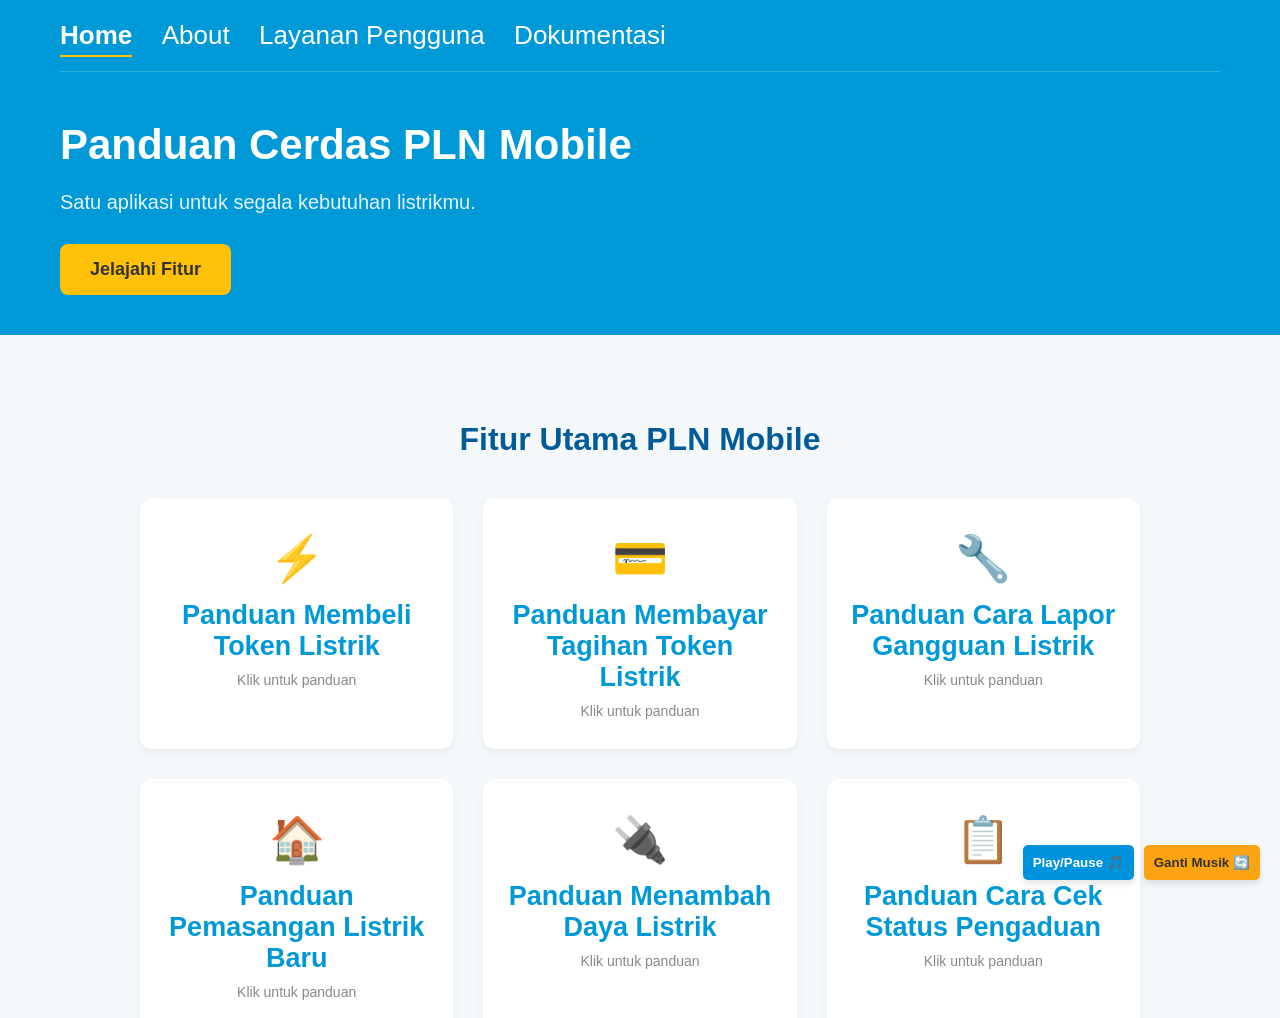
<file: index.html>
<!DOCTYPE html>
<html lang="id">
<head>
    <meta charset="UTF-8">
    <!-- Kode ini otomatis mengarahkan pengunjung ke home/home.html dalam 0 detik -->
    <meta http-equiv="refresh" content="0; url=home/home.html">
    <title>Memuat PLN Edu Mobile...</title>
</head>
<body>
    <p>Sedang mengarahkan ke halaman utama...</p>
</body>
</html>
</file>
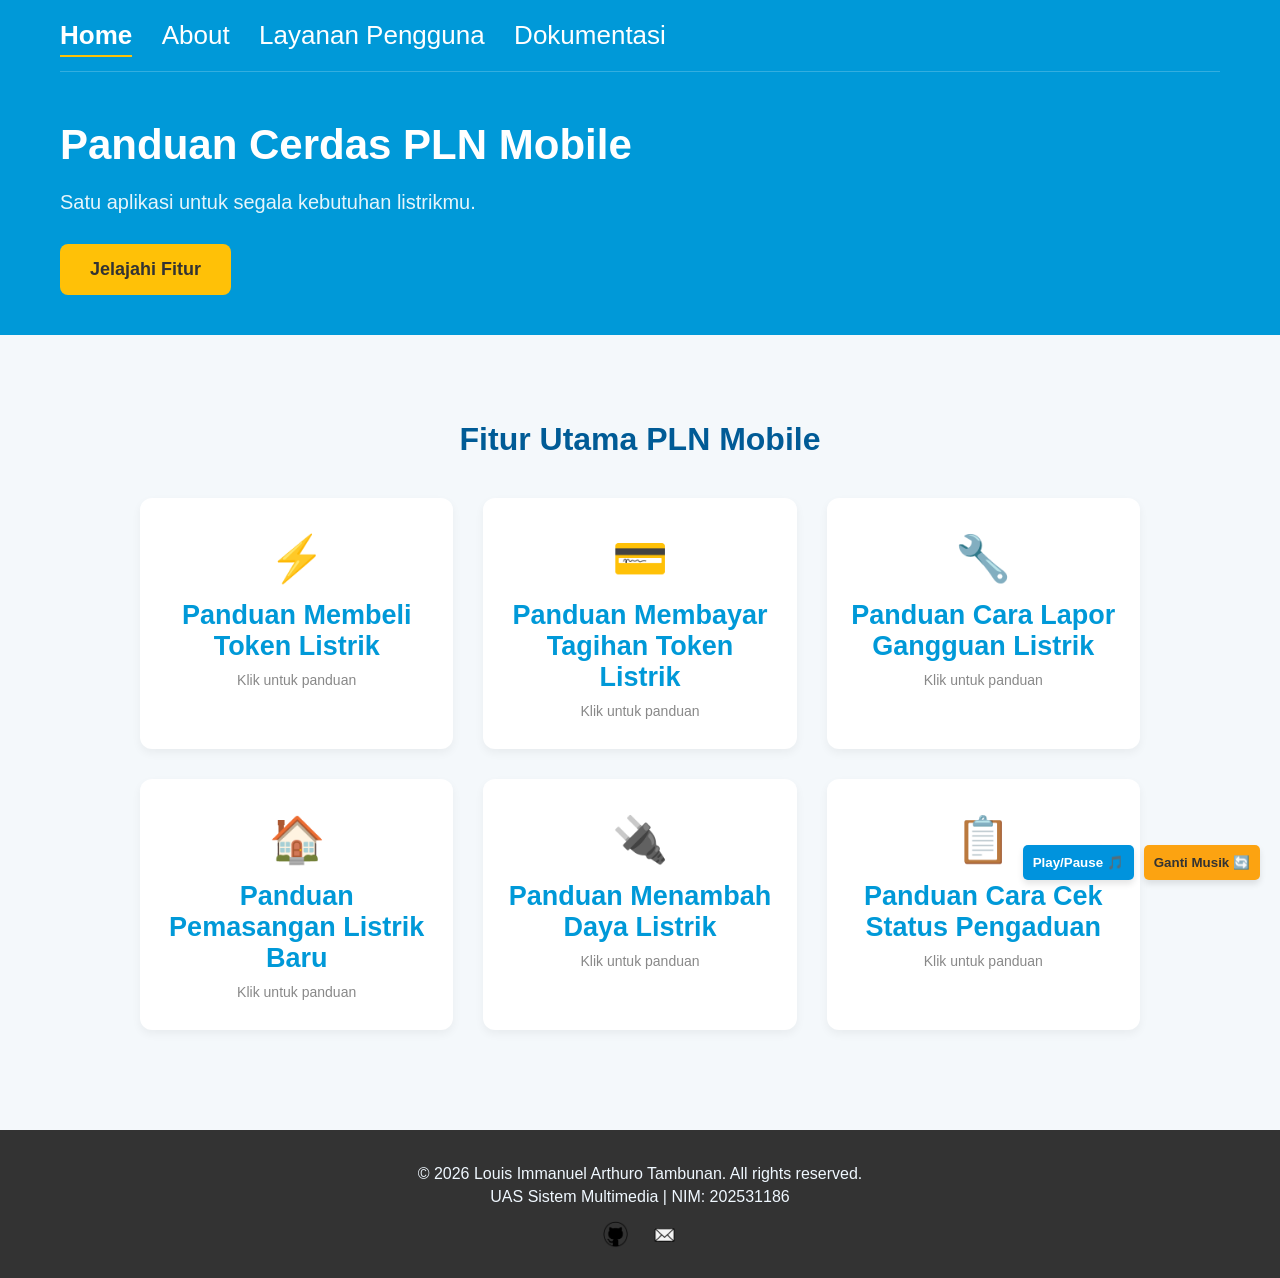
<file: home.html>
<!DOCTYPE html>
<html lang="id">

<head>
    <meta charset="UTF-8">
    <meta name="viewport" content="width=device-width, initial-scale=1.0">
    <title>PLN Edu Mobile</title>
    <link rel="icon" href="/asset/favicon_itpln.png">
    <link rel="stylesheet" href="global.css">
    <link rel="stylesheet" href="home-style.css">
</head>
<body>

<!-- Music Start-->
<audio id="musik-latar" loop autoplay>
    <source id="sumber-musik" src="/asset/music-1.mp3" type="audio/mpeg">
</audio>

<!-- Wadah Tombol Musik -->
<div style="position: fixed; bottom: 20px; right: 20px; z-index: 999; display: flex; gap: 10px;">
    <button onclick="aturMusik()" style="padding: 10px; cursor: pointer; background-color: #0093dd; color: white; border: none; border-radius: 5px; font-weight: bold; box-shadow: 0 4px 6px rgba(0,0,0,0.1);">
        Play/Pause 🎵
    </button>
    <button onclick="gantiMusik()" style="padding: 10px; cursor: pointer; background-color: #fca311; color: #333; border: none; border-radius: 5px; font-weight: bold; box-shadow: 0 4px 6px rgba(0,0,0,0.1);">
        Ganti Musik 🔄
    </button>
</div>
<!-- Music End -->

<!-- Header start -->
<header>
    <nav class="navbar-top">
        <div class="nav-menu">
            <a href="home.html" class="nav-item active">Home</a>
            <a href="/about/about-pln-mobile.html">About</a>
            <a href="/layanan-pengguna/layanan-pengguna.html">Layanan Pengguna</a>
            <a href="/dokumentasi/dokumentasi.html">Dokumentasi</a>
        </div>
    </nav>

    <div class="hero">
        <div class="hero-text">
            <h1>Panduan Cerdas PLN Mobile</h1>
            <p>Satu aplikasi untuk segala kebutuhan listrikmu.</p>
            <a href="#fitur" class="btn-utama">Jelajahi Fitur</a>
        </div>
    </div>
</header>
<!-- Header End -->

<!-- Main Start -->
<main id="fitur">
    <h2 class="judul-section">Fitur Utama PLN Mobile</h2>
    <div class="grid-fitur">

        <!-- Bagian Card 1 -->
        <div class="card-fitur">
            <div class="ikon">⚡</div>
            <h3>Panduan Membeli Token Listrik</h3>
            <p class="klik-panduan">Klik untuk panduan</p>
        </div>

        <!--Bagian Card 2 -->
        <div class="card-fitur">
            <div class="ikon">💳</div>
            <h3>Panduan Membayar Tagihan Token Listrik</h3>
            <p class="klik-panduan">Klik untuk panduan</p>
        </div>

        <!-- Bagian Card 3 -->
        <div class="card-fitur">
            <div class="ikon">🔧</div>
            <h3>Panduan Cara Lapor Gangguan Listrik</h3>
            <p class="klik-panduan">Klik untuk panduan</p>
        </div>

        <!-- Bagian Card 4 -->
        <div class="card-fitur">
            <div class="ikon">🏠</div>
            <h3>Panduan Pemasangan Listrik Baru</h3>
            <p class="klik-panduan">Klik untuk panduan</p>
        </div>

        <!-- Bagian Card 5 -->
        <div class="card-fitur">
            <div class="ikon">🔌</div>
            <h3>Panduan Menambah Daya Listrik</h3>
            <p class="klik-panduan">Klik untuk panduan</p>
        </div>

        <!-- Bagian Card 6 -->
        <div class="card-fitur">
            <div class="ikon">📋</div>
            <h3>Panduan Cara Cek Status Pengaduan</h3>
            <p class="klik-panduan">Klik untuk panduan</p>
        </div>
    </div>

    <!-- Kerangka Pop-up (Modal) -->
    <div id="modal-panduan" class="modal">
        <div class="modal-content">
            <span class="close-btn">&times;</span>
            <h2 id="modal-judul">Judul Fitur</h2>
            <div id="modal-isi">
                <!-- Isi panduan bakal disuntik lewat JavaScript nanti -->
                <p>Panduan langkah-langkah akan muncul di sini.</p>
            </div>
        </div>
    </div>
    
    <script src="pln-mobile.js"></script>
</main>
<!-- Main End -->

<!-- Footer Start -->
<footer>
    <div class="footer-content">
        <p>&copy; 2026 Louis Immanuel Arthuro Tambunan. All rights reserved.</p>
        <p>UAS Sistem Multimedia | NIM: 202531186</p>
    </div>

    <div class="social-links">
        <!-- link GitHub -->
        <a href="https://github.com/TIs-learning/pln-mobile" target="_blank">
            <img src="/asset/github-removebg.png" alt="Logo GitHub">
        </a> 
        
        <!-- Link Email -->
        <a href="mailto:louisimannueltambunan@gmail.com">
            <img src="/asset/email-removebg.png" alt="Logo Email">
        </a>
    </div>
</footer>
<!-- Footer End -->


<!-- Script Music Start -->
<script>
    var musik = document.getElementById("musik-latar");
    var sumber = document.getElementById("sumber-musik");
    var laguSekarang = 1; 
    
    function aturMusik() {
        if (musik.paused) {
            musik.play();
        } else {
            musik.pause();
        }
    }

    // Fungsi buat ganti antara lagu 1 dan lagu 2
    function gantiMusik() {
        if (laguSekarang === 1) {
            sumber.src = "/asset/music-2.mp3"; // Ganti ke lagu 2
            laguSekarang = 2;
        } else {
            sumber.src = "/asset/music-1.mp3"; // Balik ke lagu 1
            laguSekarang = 1;
        }
        
        musik.load(); // Wajib di-load ulang biar sumber lagunya ke-update
        musik.play(); // Langsung mainkan setelah diganti
    }
</script>
<!-- Script Music End -->
</body>
</html>
</file>
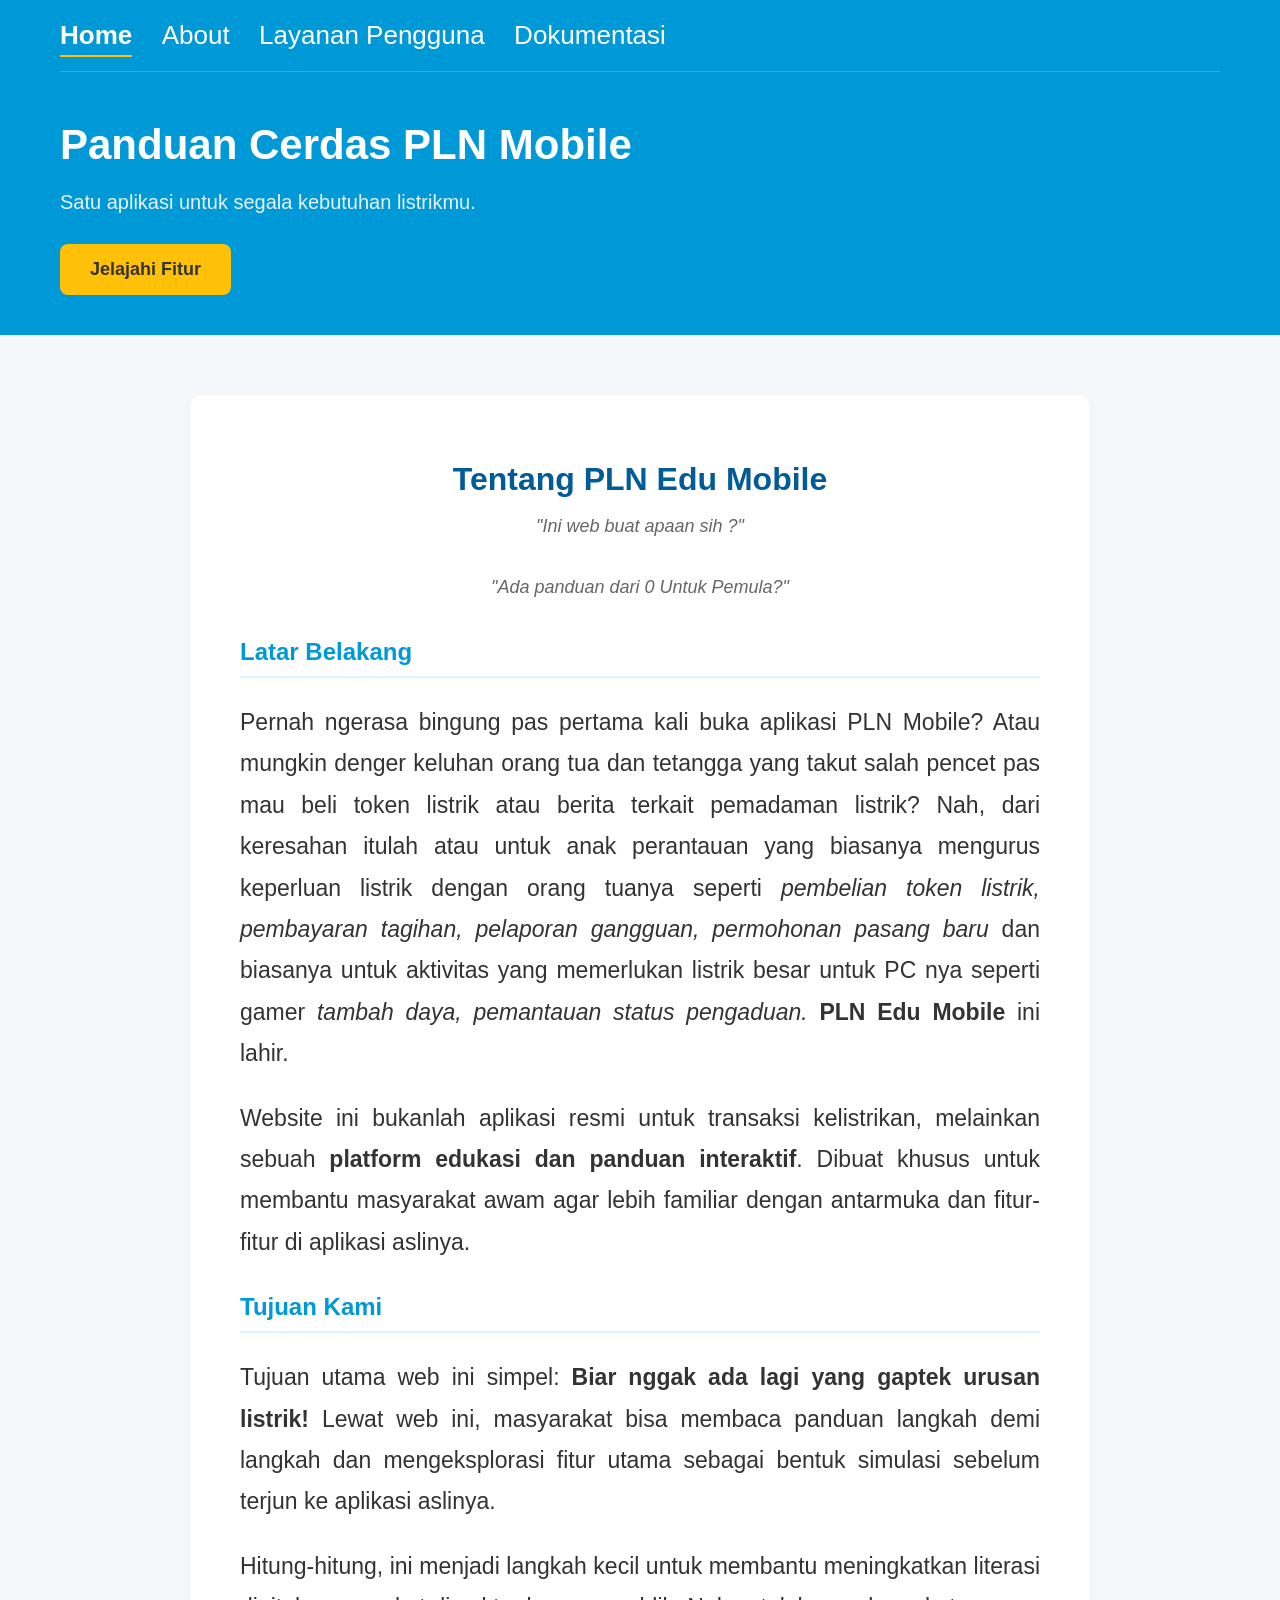
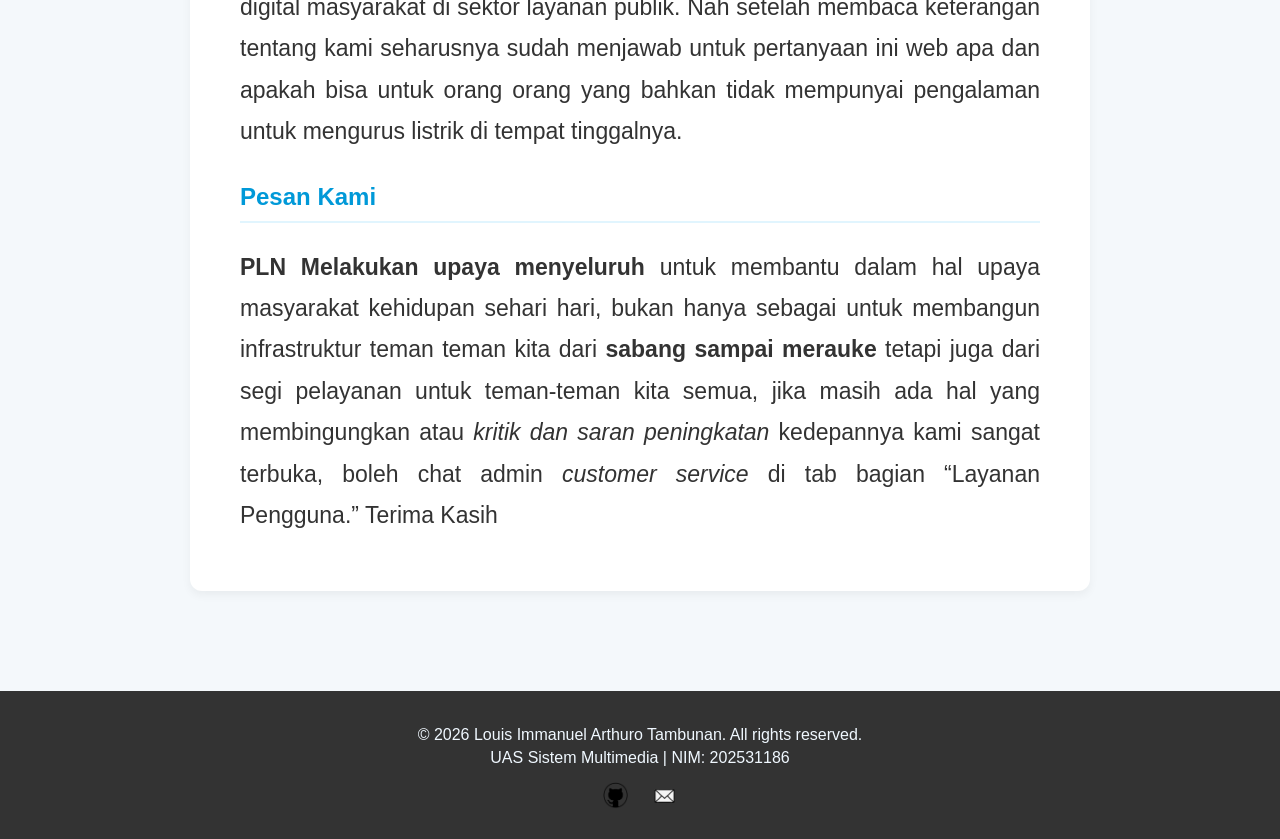
<file: about/about-pln-mobile.html>
<!DOCTYPE html>
<html lang="id">

<head>
    <meta charset="UTF-8">
    <meta name="viewport" content="width=device-width, initial-scale=1.0">
    <title>PLN Edu Mobile | About </title>
    <link rel="icon" href="/asset/favicon_itpln.png">
    <link rel="stylesheet" href="/home/global.css">
    <link rel="stylesheet" href="style-about-pln-mobile.css">
</head>
<body>

<!-- Header start -->
<header>
    <nav class="navbar-top">
        <div class="nav-menu">
            <a href="/home/home.html" class="nav-item active">Home</a>
            <a href="/about/about-pln-mobile.html">About</a>
            <a href="/layanan-pengguna/layanan-pengguna.html">Layanan Pengguna</a>
            <a href="/dokumentasi/dokumentasi.html">Dokumentasi</a>
        </div>
    </nav>

    <div class="hero">
        <div class="hero-text">
            <h1>Panduan Cerdas PLN Mobile</h1>
            <p>Satu aplikasi untuk segala kebutuhan listrikmu.</p>
            <a href="/home/home.html#fitur" class="btn-utama">Jelajahi Fitur</a>
        </div>
    </div>
</header>
<!-- Header End -->

<!-- Main Start -->
 <main class="about-section">
    <div class="about-container">
        <h2>Tentang PLN Edu Mobile</h2>
        <p class="intro">"Ini web buat apaan sih ?"</p>
        <p class="intro">"Ada panduan dari 0 Untuk Pemula?"</p>

        <div class="story-board">
            <h3>Latar Belakang</h3>
            <p>Pernah ngerasa bingung pas pertama kali buka aplikasi PLN Mobile? Atau mungkin denger keluhan orang tua dan tetangga yang takut salah pencet pas mau beli token listrik atau berita terkait pemadaman listrik? Nah, dari keresahan itulah atau untuk anak 
            perantauan yang biasanya mengurus keperluan listrik dengan orang tuanya seperti <i>pembelian token listrik, pembayaran tagihan, pelaporan gangguan, permohonan pasang baru</i> dan biasanya untuk 
            aktivitas yang memerlukan listrik besar untuk PC nya seperti gamer <i>tambah daya, pemantauan status pengaduan. </i><strong>PLN Edu Mobile</strong> ini lahir.</p>
            <p>Website ini bukanlah aplikasi resmi untuk transaksi kelistrikan, melainkan sebuah <strong>platform edukasi dan panduan interaktif</strong>. Dibuat khusus untuk membantu masyarakat awam agar lebih familiar dengan antarmuka dan fitur-fitur di aplikasi aslinya.</p>

            <h3>Tujuan Kami</h3>
            <p>Tujuan utama web ini simpel: <strong>Biar nggak ada lagi yang gaptek urusan listrik!</strong> Lewat web ini, masyarakat bisa membaca panduan langkah demi langkah dan mengeksplorasi fitur utama sebagai bentuk simulasi sebelum terjun ke aplikasi aslinya.</p>
            <p>Hitung-hitung, ini menjadi langkah kecil untuk membantu meningkatkan literasi digital masyarakat di sektor layanan publik. Nah setelah membaca keterangan tentang kami seharusnya sudah menjawab untuk pertanyaan
            ini web apa dan apakah bisa untuk orang orang yang bahkan tidak mempunyai pengalaman untuk mengurus listrik di tempat tinggalnya. 
            </p>

            <h3>Pesan Kami</h3>
            <p><strong>PLN Melakukan upaya menyeluruh</strong> untuk membantu dalam hal upaya masyarakat kehidupan sehari hari, bukan hanya sebagai untuk membangun infrastruktur teman teman kita dari <strong>sabang sampai merauke</strong>
            tetapi juga dari segi pelayanan untuk teman-teman kita semua, jika masih ada hal yang membingungkan atau <i>kritik dan saran peningkatan</i> kedepannya
            kami sangat terbuka, boleh chat admin <i>customer service</i> di tab bagian <q>Layanan Pengguna.</q> Terima Kasih</p>
        </div>
    </div>
</main>
<!-- Main End -->

<!-- Footer Start -->
<footer>
    <div class="footer-content">
        <p>&copy; 2026 Louis Immanuel Arthuro Tambunan. All rights reserved.</p>
        <p>UAS Sistem Multimedia | NIM: 202531186</p>
    </div>

    <div class="social-links">
        <!-- link GitHub -->
        <a href="https://github.com/TIs-learning/pln-mobile" target="_blank">
            <img src="/asset/github-removebg.png" alt="Logo GitHub">
        </a> 
        
        <!-- Link Email -->
        <a href="mailto:louisimannueltambunan@gmail.com">
            <img src="/asset/email-removebg.png" alt="Logo Email">
        </a>
    </div>
</footer>
<!-- Footer End -->

</body>
</html>
</file>
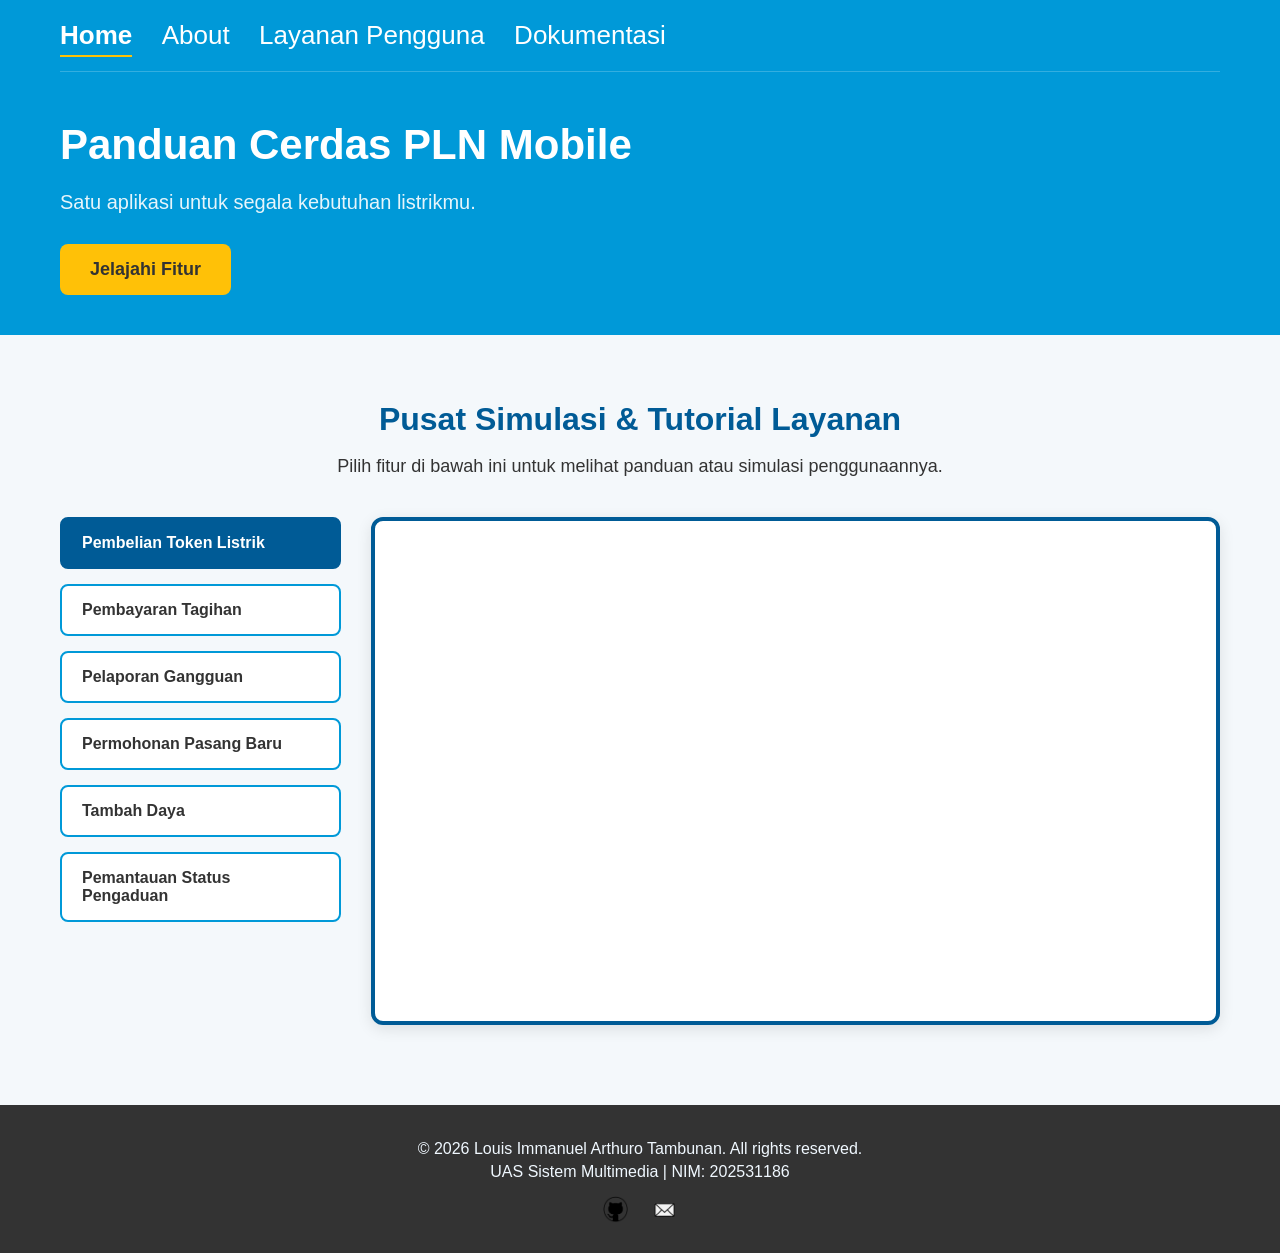
<file: layanan-pengguna/layanan-pengguna.html>
<!DOCTYPE html>
<html lang="id">

<head>
    <meta charset="UTF-8">
    <meta name="viewport" content="width=device-width, initial-scale=1.0">
    <title>PLN Edu Mobile | Layanan Pengguna </title>
    <link rel="icon" href="/asset/favicon_itpln.png">
    <link rel="stylesheet" href="/home/global.css">
    <link rel="stylesheet" href="style-layanan-pengguna.css">
</head>
<body>

<!-- Header start -->
<header>
    <nav class="navbar-top">
        <div class="nav-menu">
            <a href="/home/home.html" class="nav-item active">Home</a>
            <a href="/about/about-pln-mobile.html">About</a>
            <a href="/layanan-pengguna/layanan-pengguna.html">Layanan Pengguna</a>
            <a href="/dokumentasi/dokumentasi.html">Dokumentasi</a>
        </div>
    </nav>

    <div class="hero">
        <div class="hero-text">
            <h1>Panduan Cerdas PLN Mobile</h1>
            <p>Satu aplikasi untuk segala kebutuhan listrikmu.</p>
            <a href="/home/home.html#fitur" class="btn-utama">Jelajahi Fitur</a>
        </div>
    </div>
</header>
<!-- Header End -->

<!-- Main Start -->
<main class="layanan-section">
    <h2 class="judul-layanan">Pusat Simulasi & Tutorial Layanan</h2>
    <p class="deskripsi-layanan">Pilih fitur di bawah ini untuk melihat panduan atau simulasi penggunaannya.</p>

    <div class="layanan-container">
        <!-- Sidebar Menu Kiri -->
        <div class="sidebar-menu">
            <!-- Nanti kita kasih fungsi JS onclick buat ganti isi iframe-nya -->
            <button class="btn-menu active">Pembelian Token Listrik</button>
            <button class="btn-menu">Pembayaran Tagihan</button>
            <button class="btn-menu">Pelaporan Gangguan</button>
            <button class="btn-menu">Permohonan Pasang Baru</button>
            <button class="btn-menu">Tambah Daya</button>
            <button class="btn-menu">Pemantauan Status Pengaduan</button>
        </div>

        <!-- Layar Iframe Kanan -->
        <div class="iframe-container">
            <!-- src-nya bisa lu ganti pakai link YouTube atau file html simulasi nanti -->
            <iframe id="layar-simulasi" src="https://www.youtube.com/embed/SOhW2CKxeM8" frameborder="0" width="100%" height="500px" allowfullscreen></iframe>
        </div>
    </div>
</main>
<!-- Main End -->

<!-- Footer Start -->
<footer>
    <div class="footer-content">
        <p>&copy; 2026 Louis Immanuel Arthuro Tambunan. All rights reserved.</p>
        <p>UAS Sistem Multimedia | NIM: 202531186</p>
    </div>

    <div class="social-links">
        <!-- link GitHub -->
        <a href="https://github.com/TIs-learning/pln-mobile" target="_blank">
            <img src="/asset/github-removebg.png" alt="Logo GitHub">
        </a> 
        
        <!-- Link Email -->
        <a href="mailto:louisimannueltambunan@gmail.com">
            <img src="/asset/email-removebg.png" alt="Logo Email">
        </a>
    </div>
</footer>
<!-- Footer End -->

<script src="layanan-pengguna-script.js"></script>
</body>
</html>
</file>
<file: global.css>
/* Setup warna modern pakai variabel */
:root {
    --pln-blue: #0099D8;
    --dark-blue: #005B96;
    --background: #F4F8FB;
    --white: #FFFFFF;
    --electric-yellow: #FFC107;
    --text-dark: #333333;
}

body {
    font-family: 'Segoe UI', Tahoma, Geneva, Verdana, sans-serif;
    background-color: var(--background);
    color: var(--text-dark);
    margin: 0;
    padding: 0;
    display: flex;
    flex-direction: column;
    min-height: 100vh;
}

/* --- Styling Header & Navbar --- */
header {
    background-color: var(--pln-blue);
    color: var(--white);
    padding: 20px 60px; 
}

/* --- Styling Navigasi Atas --- */
.navbar-top {
    display: flex;
    justify-content: space-between;
    align-items: center;
    padding-bottom: 20px;
    margin-bottom: 20px;
    border-bottom: 1px solid rgba(255, 255, 255, 0.2); 
}

.nav-menu a, .nav-profile a {
    color: var(--white);
    text-decoration: none;
    margin-right: 25px;
    font-size: 26px;
    transition: 0.3s ease;
}

.nav-profile a {
    margin-right: 0;
    font-weight: bold;
}

.nav-menu a:hover, .nav-profile a:hover {
    color: var(--electric-yellow); 
}

.nav-menu a.active {
    font-weight: bold;
    border-bottom: 2px solid var(--electric-yellow);
    padding-bottom: 5px;
}

/* --- Styling Hero Section --- */
.hero {
    display: flex;
    align-items: center;
    padding-bottom: 20px; 
}

.hero-text {
    max-width: 100%; 
}

.hero-text h1 {
    font-size: 42px;
    margin-bottom: 10px;
    line-height: 1.2;
}

.hero-text p {
    font-size: 20px;
    margin-bottom: 30px;
    opacity: 0.9;
}

.btn-utama {
    background-color: var(--electric-yellow);
    color: var(--text-dark);
    padding: 15px 30px;
    text-decoration: none;
    font-weight: bold;
    font-size: 18px;
    border-radius: 8px;
    transition: 0.3s ease; 
    display: inline-block;
}

.btn-utama:hover {
    background-color: var(--white);
    color: var(--pln-blue);
    box-shadow: 0 4px 15px rgba(255, 193, 7, 0.4); 
}

/* --- Styling Footer --- */
footer {
    background-color: #333333;
    color: #f0f8ff;
    text-align: center;
    padding: 30px 20px;
    margin-top: 40px;
}

.footer-content p {
    margin: 5px 0; 
}

.social-links {
    margin-top: 15px; 
}

.social-links a {
    color: #00A2E9; 
    text-decoration: none; 
    font-weight: bold;
    margin: 0 10px; 
}

.social-links a:hover {
    color: #ffffff; 
    text-decoration: underline; 
}

.social-links img {
    width: 2%; 
    height: auto; 
    vertical-align: middle; 
    transition: transform 0.3s ease; 
}

.social-links img:hover {
    transform: scale(1.2); 
}
</file>
<file: home-style.css>
/* --- Styling Section Fitur (Grid Cards) --- */
main {
    padding: 60px; 
    flex: 1;
}

.judul-section {
    text-align: center;
    color: var(--dark-blue);
    margin-bottom: 40px;
    font-size: 32px;
}

.grid-fitur {
    display: grid;
    grid-template-columns: repeat(3, 1fr); 
    gap: 30px; 
    max-width: 1000px;
    margin: 0 auto; 
}

.card-fitur {
    background-color: var(--white);
    border-radius: 12px;
    padding: 30px 20px;
    text-align: center;
    box-shadow: 0 4px 10px rgba(0,0,0,0.05); 
    transition: 0.3s ease;
    cursor: pointer;
    border-top: 4px solid var(--white); 
}

.card-fitur:hover {
    transform: translateY(-8px); 
    box-shadow: 0 10px 25px rgba(0, 153, 216, 0.2); 
    border-top: 4px solid var(--electric-yellow); 
}

.card-fitur .ikon {
    font-size: 45px;
    margin-bottom: 15px;
}

.card-fitur h3 {
    color: var(--pln-blue);
    margin: 0 0 10px 0;
    font-size: 27px;
}

.card-fitur p {
    color: #888;
    font-size: 14px;
    margin: 0;
}

/* --- Styling Modal (Pop-up) --- */
.modal {
    display: none; 
    position: fixed;
    z-index: 1000;
    left: 0;
    top: 0;
    width: 100%;
    height: 100%;
    background-color: rgba(0, 0, 0, 0.6); 
    justify-content: center;
    align-items: center;
}

.modal-content {
    background-color: var(--white);
    padding: 30px;
    border-radius: 12px;
    width: 90%;
    max-width: 500px;
    position: relative;
    animation: muncul 0.3s ease-out; 
}

@keyframes muncul {
    from { transform: translateY(-50px); opacity: 0; }
    to { transform: translateY(0); opacity: 1; }
}

.close-btn {
    position: absolute;
    top: 15px;
    right: 20px;
    font-size: 28px;
    font-weight: bold;
    color: #aaa;
    cursor: pointer;
    transition: 0.2s;
}

.close-btn:hover {
    color: var(--dark-blue);
}

#modal-isi ul li, #modal-isi ol li {
    font-size: 25px;
    line-height: 1.5;
    margin-bottom: 25px;
    margin-left: 30px;
}

.klik-panduan{
    font-size: 70px;
}
</file>
<file: home/global.css>
/* Setup warna modern pakai variabel */
:root {
    --pln-blue: #0099D8;
    --dark-blue: #005B96;
    --background: #F4F8FB;
    --white: #FFFFFF;
    --electric-yellow: #FFC107;
    --text-dark: #333333;
}

body {
    font-family: 'Segoe UI', Tahoma, Geneva, Verdana, sans-serif;
    background-color: var(--background);
    color: var(--text-dark);
    margin: 0;
    padding: 0;
    display: flex;
    flex-direction: column;
    min-height: 100vh;
}

/* --- Styling Header & Navbar --- */
header {
    background-color: var(--pln-blue);
    color: var(--white);
    padding: 20px 60px; 
}

/* --- Styling Navigasi Atas --- */
.navbar-top {
    display: flex;
    justify-content: space-between;
    align-items: center;
    padding-bottom: 20px;
    margin-bottom: 20px;
    border-bottom: 1px solid rgba(255, 255, 255, 0.2); 
}

.nav-menu a, .nav-profile a {
    color: var(--white);
    text-decoration: none;
    margin-right: 25px;
    font-size: 26px;
    transition: 0.3s ease;
}

.nav-profile a {
    margin-right: 0;
    font-weight: bold;
}

.nav-menu a:hover, .nav-profile a:hover {
    color: var(--electric-yellow); 
}

.nav-menu a.active {
    font-weight: bold;
    border-bottom: 2px solid var(--electric-yellow);
    padding-bottom: 5px;
}

/* --- Styling Hero Section --- */
.hero {
    display: flex;
    align-items: center;
    padding-bottom: 20px; 
}

.hero-text {
    max-width: 100%; 
}

.hero-text h1 {
    font-size: 42px;
    margin-bottom: 10px;
    line-height: 1.2;
}

.hero-text p {
    font-size: 20px;
    margin-bottom: 30px;
    opacity: 0.9;
}

.btn-utama {
    background-color: var(--electric-yellow);
    color: var(--text-dark);
    padding: 15px 30px;
    text-decoration: none;
    font-weight: bold;
    font-size: 18px;
    border-radius: 8px;
    transition: 0.3s ease; 
    display: inline-block;
}

.btn-utama:hover {
    background-color: var(--white);
    color: var(--pln-blue);
    box-shadow: 0 4px 15px rgba(255, 193, 7, 0.4); 
}

/* --- Styling Footer --- */
footer {
    background-color: #333333;
    color: #f0f8ff;
    text-align: center;
    padding: 30px 20px;
    margin-top: 40px;
}

.footer-content p {
    margin: 5px 0; 
}

.social-links {
    margin-top: 15px; 
}

.social-links a {
    color: #00A2E9; 
    text-decoration: none; 
    font-weight: bold;
    margin: 0 10px; 
}

.social-links a:hover {
    color: #ffffff; 
    text-decoration: underline; 
}

.social-links img {
    width: 2%; 
    height: auto; 
    vertical-align: middle; 
    transition: transform 0.3s ease; 
}

.social-links img:hover {
    transform: scale(1.2); 
}
</file>
<file: about/style-about-pln-mobile.css>
/* --- Styling Khusus Halaman About --- */
.about-section {
    padding: 60px;
    flex: 1; /* Biar footer tetep kedorong ke bawah layar */
}

.about-container {
    max-width: 800px;
    margin: 0 auto;
    background-color: var(--white);
    padding: 40px 50px;
    border-radius: 12px;
    box-shadow: 0 4px 10px rgba(0,0,0,0.05);
}

.about-container h2 {
    color: var(--dark-blue);
    text-align: center;
    margin-bottom: 10px;
    font-size: 32px;
}

.intro {
    text-align: center;
    font-style: italic;
    color: #666;
    margin-bottom: 40px;
    font-size: 18px;
}

.story-board h3 {
    color: var(--pln-blue);
    margin-top: 30px;
    font-size: 24px;
    border-bottom: 2px solid #e1f5fe;
    padding-bottom: 10px;
}

.story-board p {
    line-height: 1.8;
    color: var(--text-dark);
    margin-bottom: 15px;
    font-size: 23px;
    text-align: justify;
}
</file>
<file: layanan-pengguna/style-layanan-pengguna.css>
/* --- Styling Khusus Halaman Layanan Pengguna --- */
.layanan-section {
    padding: 40px 60px;
    flex: 1; 
}

.judul-layanan {
    color: var(--dark-blue);
    text-align: center;
    margin-bottom: 10px;
    font-size: 32px;
}

.deskripsi-layanan {
    text-align: center;
    color: var(--text-dark);
    margin-bottom: 40px;
    font-size: 18px;
}

.layanan-container {
    display: flex; /* Ini yang bikin elemen jejer ke samping */
    gap: 30px; /* Jarak antara menu kiri dan layar kanan */
    max-width: 1200px;
    margin: 0 auto;
}

/* --- Sidebar Menu Kiri --- */
.sidebar-menu {
    flex: 1; /* Lebar menu ambil 1 porsi */
    display: flex;
    flex-direction: column;
    gap: 15px;
}

.btn-menu {
    background-color: var(--white);
    color: var(--text-dark);
    border: 2px solid var(--pln-blue);
    padding: 15px 20px;
    text-align: left;
    font-size: 16px;
    font-weight: bold;
    border-radius: 8px;
    cursor: pointer;
    transition: 0.3s ease;
}

.btn-menu:hover {
    background-color: var(--pln-blue);
    color: var(--white);
}

/* Tanda tombol yang lagi aktif/dipilih */
.btn-menu.active {
    background-color: var(--dark-blue);
    color: var(--white);
    border-color: var(--dark-blue);
}

/* --- Layar Iframe Kanan --- */
.iframe-container {
    flex: 3; /* Lebar iframe ambil 3 porsi (lebih lebar dari menu) */
    background-color: var(--white);
    border: 4px solid var(--dark-blue);
    border-radius: 12px;
    overflow: hidden;
    box-shadow: 0 4px 15px rgba(0,0,0,0.1);
}

#layar-simulasi {
    display: block; 
}
</file>
